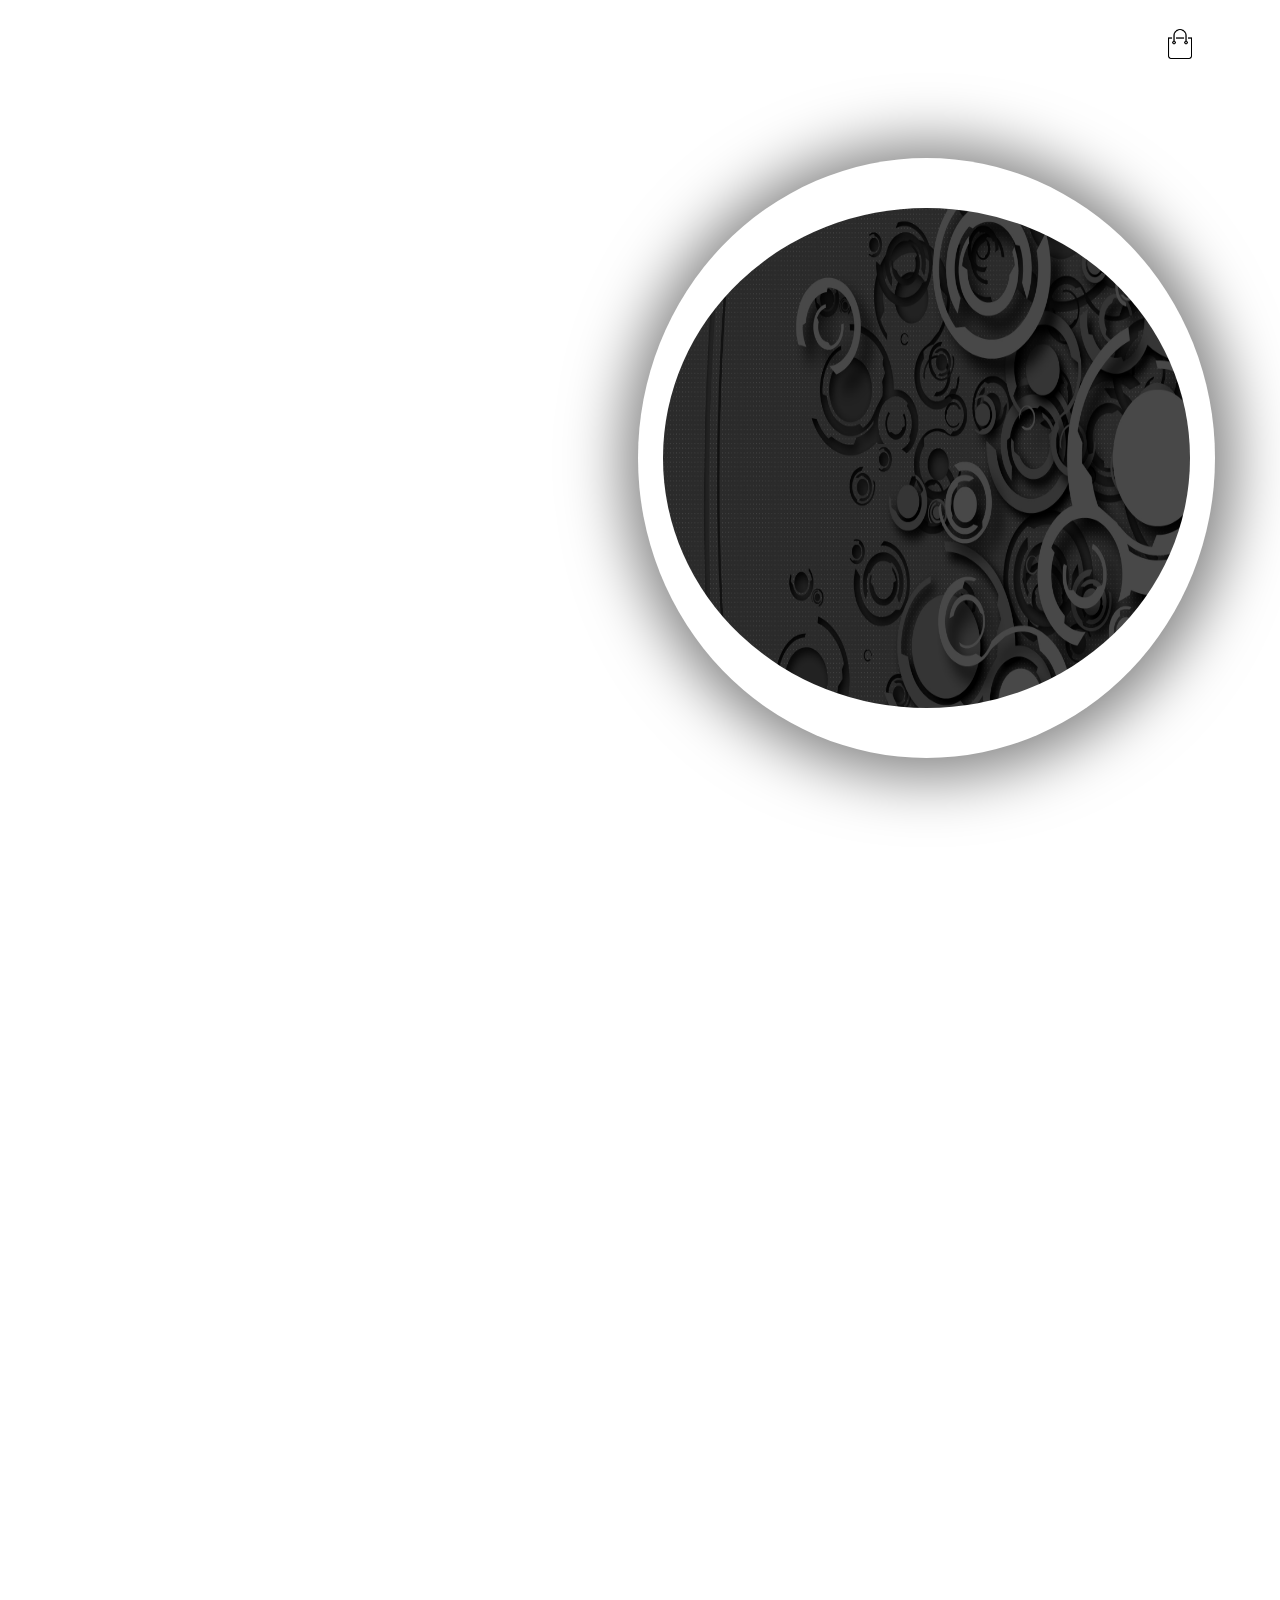
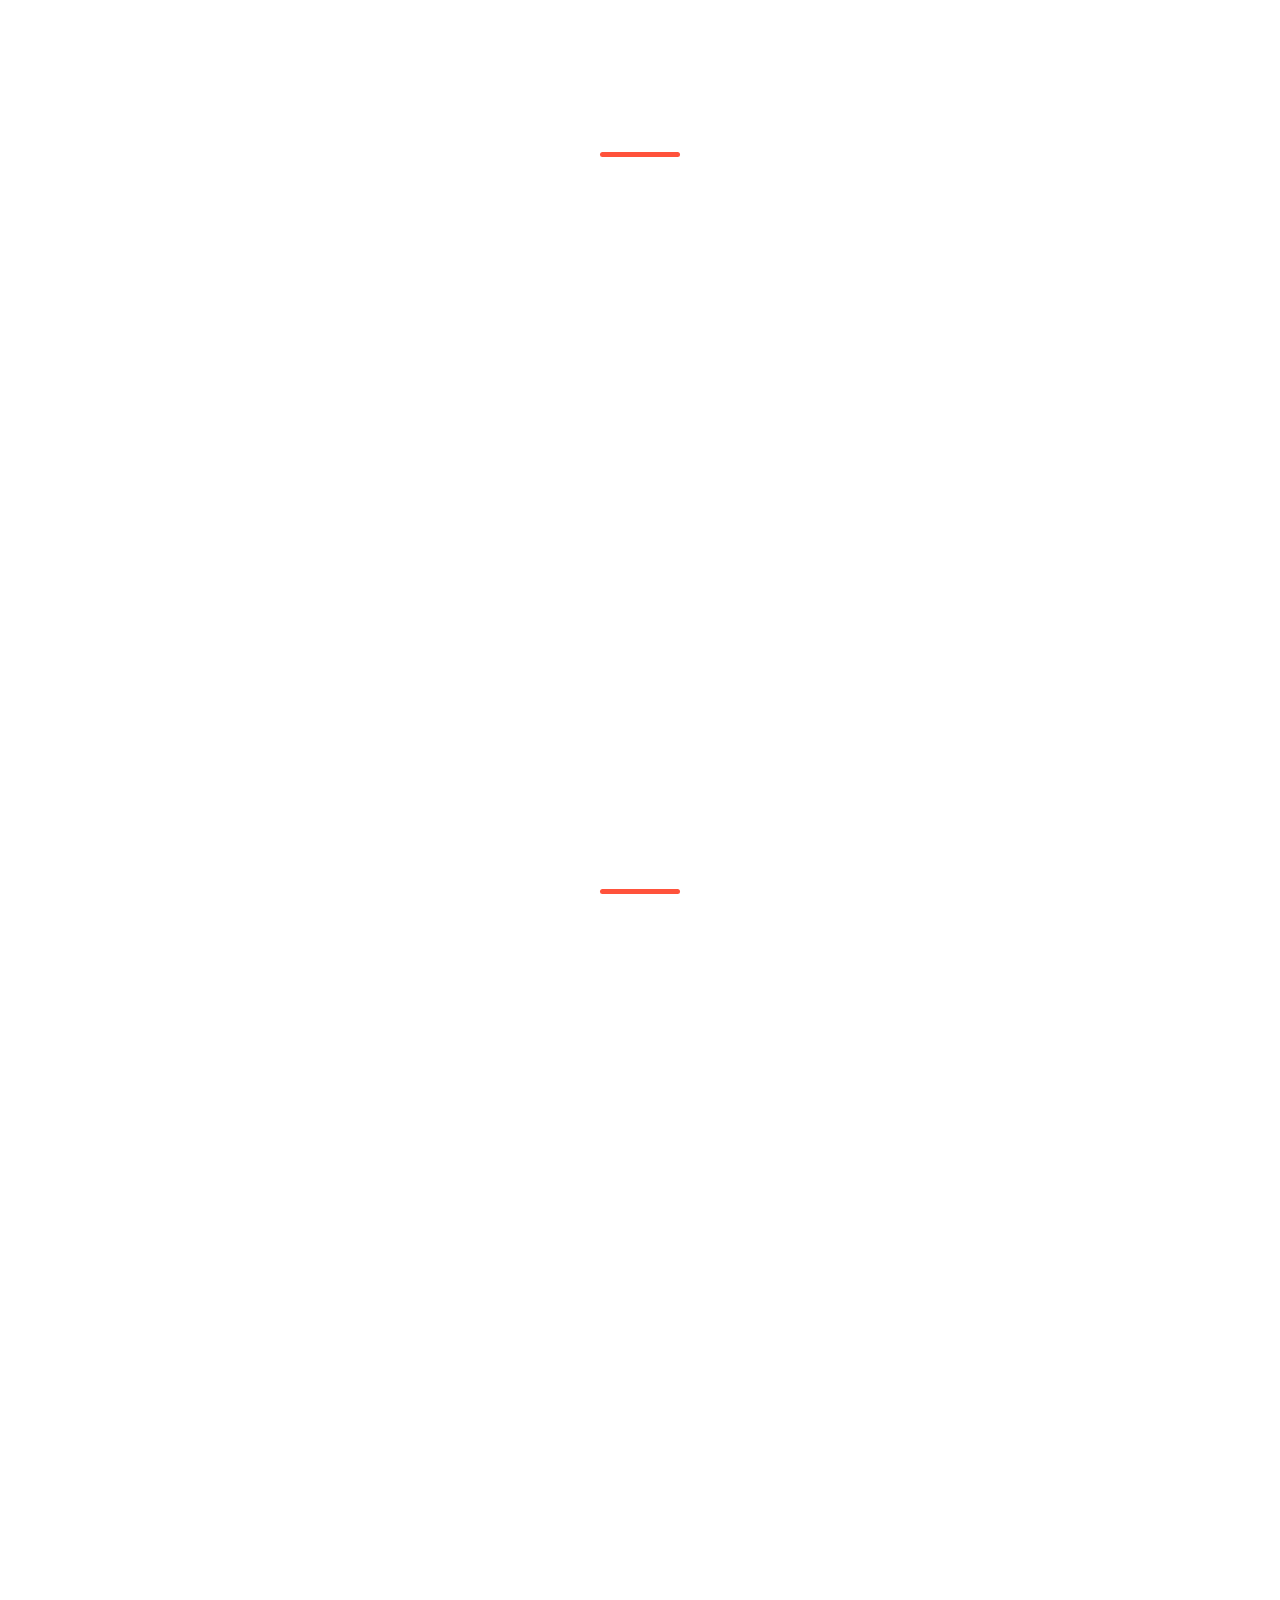
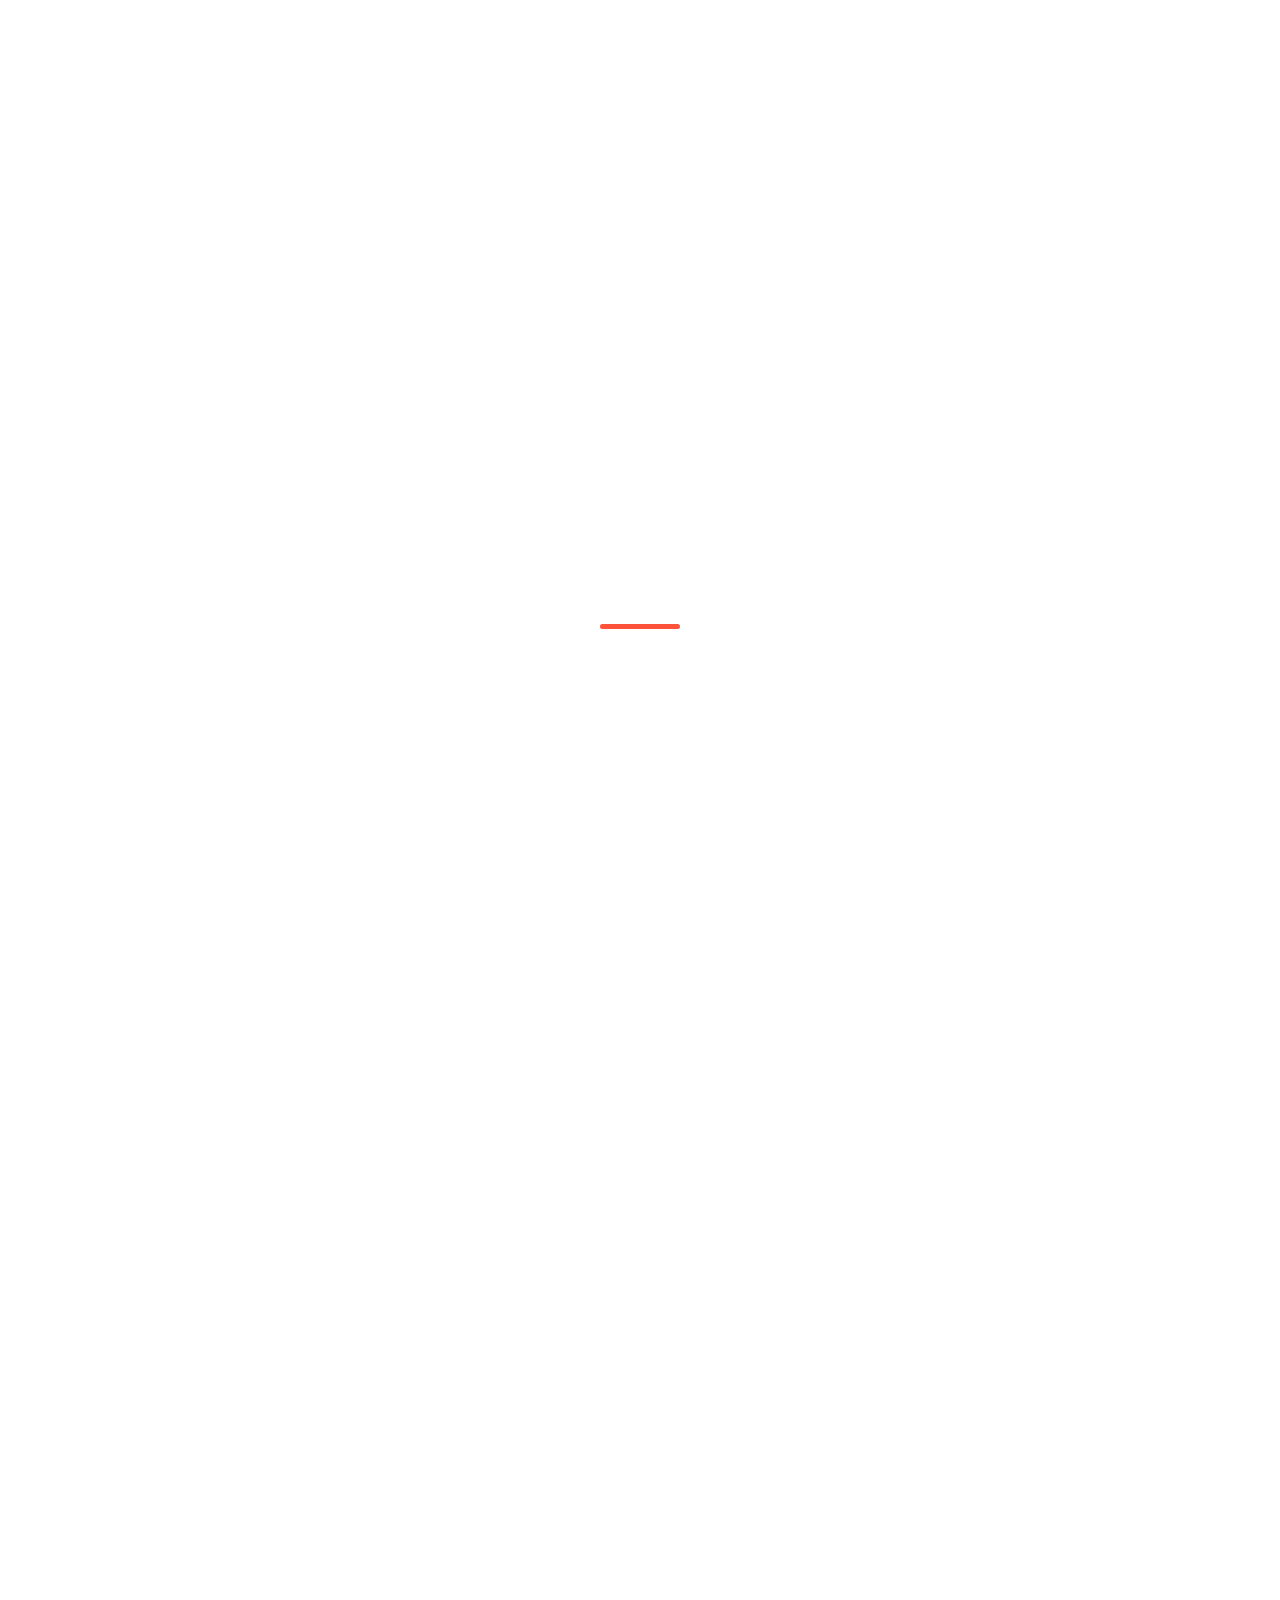
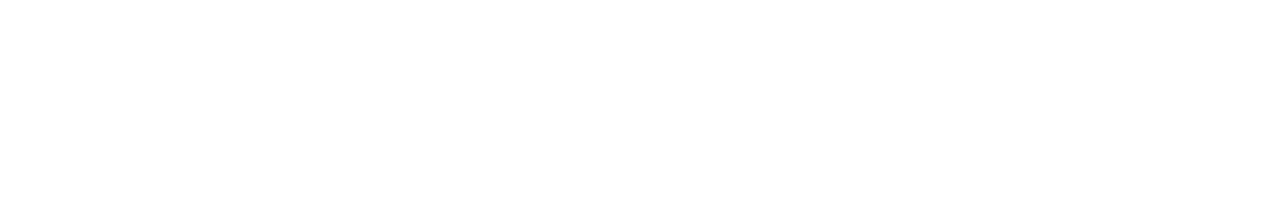
<file: index.html>
<!DOCTYPE html>
<html lang="en">

<head>
    <meta charset="UTF-8">
    <meta name="viewport" content="width=device-width, initial-scale=1.0">
    <title>Artistry</title>
    <link rel="stylesheet" href="css/style.css">
    <link rel="stylesheet" href="https://unpkg.com/aos@next/dist/aos.css" />
    <link href="https://fonts.googleapis.com/css2?family=Poppins:wght@500&display=swap" rel="stylesheet">
    <link rel="stylesheet" href="https://stackpath.bootstrapcdn.com/font-awesome/4.7.0/css/font-awesome.min.css">

</head>

<body>
    <div class="header">
        <div class="container">
            <div class="navbar">
                <div class="logo">
                    <h1>Artistry</h1>
                </div>
                <nav>
                    <ul>
                        <li><a href="#">Home</a></li>
                        <li><a href="products.html">All Products</a></li>
                        <!-- <li><a href="">About</a></li>
                        <li><a href="">Contact</a></li> -->
                        <li><a href="signinsignup.php">Account</a></li>
                    </ul>
                </nav>
                <img src="images/cart.png" width="30px" height="30px">
            </div>
            <div class="row">
                <div class="col-2">
                    <h1>Welcome!<br><?php echo $_SESSION['username'];?></h1>
                    <p>Lorem ipsum dolor sit amet consectetur adipisicing elit. Molestias labore dolorum veniam dolorem
                        cumque dicta vitae quasi nesciunt. <br>Repellendus earum vel amet aperiam commodi.</p>
                    <!-- <a href=".categories" class="btn">Explore Now &#8594;</a> -->
                </div>
                <div class="col-2">
                    <img src="Img/header-img3.jpg" alt="">
                </div>
            </div>
        </div>
    </div>
    <!-- featured categories -->
    <div class="categories">
        <div class="small-container">
            <div class="row">
                <div class="col-3" data-aos="flip-left">
                    <img src="Img/category-2.jpg">
                </div>
                <div class="col-3" data-aos="flip-left">
                    <img src="Img/category-3.jpg">
                </div>
                <div class="col-3" data-aos="flip-left">
                    <img src="Img/category-4.jpg">
                </div>
            </div>
        </div>
    </div>

    <!-- featured products -->
    <div class="small-container">
        <h2 class="title">Featured Product</h2>
        <div class="row">
            <div class="col-4" data-aos="zoom-in">
                <a href="productdetails1.html"><img src="Img/product-1.jpg"></a>
                <h4>Red Printed T-Shirt</h4>
                <div class="rating">
                    <i class="fa fa-star" aria-hidden="true"></i>
                    <i class="fa fa-star" aria-hidden="true"></i>
                    <i class="fa fa-star" aria-hidden="true"></i>
                    <i class="fa fa-star" aria-hidden="true"></i>
                    <i class="fa fa-star-o" aria-hidden="true"></i>
                </div>
                <p>$100</p>
            </div>
            <div class="col-4" data-aos="zoom-in">
                <a href="productdetails2.html"><img src="Img/product-2.jpg"></a>
                <h4>Red Printed T-Shirt</h4>
                <div class="rating">
                    <i class="fa fa-star" aria-hidden="true"></i>
                    <i class="fa fa-star" aria-hidden="true"></i>
                    <i class="fa fa-star" aria-hidden="true"></i>
                    <i class="fa fa-star" aria-hidden="true"></i>
                    <i class="fa fa-star-o" aria-hidden="true"></i>
                </div>
                <p>$100</p>
            </div>
            <div class="col-4" data-aos="zoom-in">
                <a href="productdetails3.html"><img src="Img/product-3.jpg"></a>
                <h4>Red Printed T-Shirt</h4>
                <div class="rating">
                    <i class="fa fa-star" aria-hidden="true"></i>
                    <i class="fa fa-star" aria-hidden="true"></i>
                    <i class="fa fa-star" aria-hidden="true"></i>
                    <i class="fa fa-star" aria-hidden="true"></i>
                    <i class="fa fa-star-o" aria-hidden="true"></i>
                </div>
                <p>$100</p>
            </div>
            <div class="col-4" data-aos="zoom-in">
                <a href="productdetails4.html"><img src="Img/product-4.jpg"></a>
                <h4>Red Printed T-Shirt</h4>
                <div class="rating">
                    <i class="fa fa-star" aria-hidden="true"></i>
                    <i class="fa fa-star" aria-hidden="true"></i>
                    <i class="fa fa-star" aria-hidden="true"></i>
                    <i class="fa fa-star" aria-hidden="true"></i>
                    <i class="fa fa-star-half-o" aria-hidden="true"></i>
                </div>
                <p>$100</p>
            </div>
        </div>
        <h2 class="title">Latest Product</h2>
        <div class="row">
            <div class="col-4" data-aos="zoom-in">
                <a href="productdetails5.html"><img src="Img/product-5.jpg"></a>
                <h4>Red Printed T-Shirt</h4>
                <div class="rating">
                    <i class="fa fa-star" aria-hidden="true"></i>
                    <i class="fa fa-star" aria-hidden="true"></i>
                    <i class="fa fa-star" aria-hidden="true"></i>
                    <i class="fa fa-star" aria-hidden="true"></i>
                    <i class="fa fa-star-o" aria-hidden="true"></i>
                </div>
                <p>$100</p>
            </div>
            <div class="col-4" data-aos="zoom-in">
                <a href="productdetails6.html"><img src="Img/product-6.jpg"></a>
                <h4>Red Printed T-Shirt</h4>
                <div class="rating">
                    <i class="fa fa-star" aria-hidden="true"></i>
                    <i class="fa fa-star" aria-hidden="true"></i>
                    <i class="fa fa-star" aria-hidden="true"></i>
                    <i class="fa fa-star" aria-hidden="true"></i>
                    <i class="fa fa-star-o" aria-hidden="true"></i>
                </div>
                <p>$100</p>
            </div>
            <div class="col-4" data-aos="zoom-in">
                <a href="productdetails7.html"><img src="Img/product-7.jpg"></a>
                <h4>Red Printed T-Shirt</h4>
                <div class="rating">
                    <i class="fa fa-star" aria-hidden="true"></i>
                    <i class="fa fa-star" aria-hidden="true"></i>
                    <i class="fa fa-star" aria-hidden="true"></i>
                    <i class="fa fa-star" aria-hidden="true"></i>
                    <i class="fa fa-star-o" aria-hidden="true"></i>
                </div>
                <p>$100</p>
            </div>
            <div class="col-4" data-aos="zoom-in">
                <a href="productdetails8.html"><img src="Img/product-8.jpg"></a>
                <h4>Red Printed T-Shirt</h4>
                <div class="rating">
                    <i class="fa fa-star" aria-hidden="true"></i>
                    <i class="fa fa-star" aria-hidden="true"></i>
                    <i class="fa fa-star" aria-hidden="true"></i>
                    <i class="fa fa-star" aria-hidden="true"></i>
                    <i class="fa fa-star-half-o" aria-hidden="true"></i>
                </div>
                <p>$100</p>
            </div>
            <div class="col-4" data-aos="zoom-in">
                <a href="productdetails9.html"><img src="Img/product-9.jpg"></a>
                <h4>Red Printed T-Shirt</h4>
                <div class="rating">
                    <i class="fa fa-star" aria-hidden="true"></i>
                    <i class="fa fa-star" aria-hidden="true"></i>
                    <i class="fa fa-star" aria-hidden="true"></i>
                    <i class="fa fa-star" aria-hidden="true"></i>
                    <i class="fa fa-star-half-o" aria-hidden="true"></i>
                </div>
                <p>$100</p>
            </div>
            <div class="col-4" data-aos="zoom-in">
                <a href="productdetails10.html"><img src="Img/product-10.jpg"></a>
                <h4>Red Printed T-Shirt</h4>
                <div class="rating">
                    <i class="fa fa-star" aria-hidden="true"></i>
                    <i class="fa fa-star" aria-hidden="true"></i>
                    <i class="fa fa-star" aria-hidden="true"></i>
                    <i class="fa fa-star" aria-hidden="true"></i>
                    <i class="fa fa-star-half-o" aria-hidden="true"></i>
                </div>
                <p>$100</p>
            </div>
            <div class="col-4" data-aos="zoom-in">
                <a href="productdetails11.html"><img src="Img/product-11.jpg"></a>
                <h4>Red Printed T-Shirt</h4>
                <div class="rating">
                    <i class="fa fa-star" aria-hidden="true"></i>
                    <i class="fa fa-star" aria-hidden="true"></i>
                    <i class="fa fa-star" aria-hidden="true"></i>
                    <i class="fa fa-star" aria-hidden="true"></i>
                    <i class="fa fa-star-half-o" aria-hidden="true"></i>
                </div>
                <p>$100</p>
            </div>
            <div class="col-4" data-aos="zoom-in">
                <a href="productdetails12.html"><img src="Img/product-12.jpg"></a>
                <h4>Red Printed T-Shirt</h4>
                <div class="rating">
                    <i class="fa fa-star" aria-hidden="true"></i>
                    <i class="fa fa-star" aria-hidden="true"></i>
                    <i class="fa fa-star" aria-hidden="true"></i>
                    <i class="fa fa-star" aria-hidden="true"></i>
                    <i class="fa fa-star-half-o" aria-hidden="true"></i>
                </div>
                <p>$100</p>
            </div>
        </div>
        <h2 class="title">Art Tools</h2>
        <div class="row">
            <div class="col-4" data-aos="zoom-in">
                <a href="productdetails13.html"><img src="Img/product-13.jpg"></a>
                <h4>Red Printed T-Shirt</h4>
                <div class="rating">
                    <i class="fa fa-star" aria-hidden="true"></i>
                    <i class="fa fa-star" aria-hidden="true"></i>
                    <i class="fa fa-star" aria-hidden="true"></i>
                    <i class="fa fa-star" aria-hidden="true"></i>
                    <i class="fa fa-star-half-o" aria-hidden="true"></i>
                </div>
                <p>$100</p>
            </div>
            <div class="col-4" data-aos="zoom-in">
                <a href="productdetails14.html"><img src="Img/product-14.jpg"></a>
                <h4>Red Printed T-Shirt</h4>
                <div class="rating">
                    <i class="fa fa-star" aria-hidden="true"></i>
                    <i class="fa fa-star" aria-hidden="true"></i>
                    <i class="fa fa-star" aria-hidden="true"></i>
                    <i class="fa fa-star" aria-hidden="true"></i>
                    <i class="fa fa-star-half-o" aria-hidden="true"></i>
                </div>
                <p>$100</p>
            </div>
            <div class="col-4" data-aos="zoom-in">
                <a href="productdetails15.html"><img src="Img/product-15.jpg"></a>
                <h4>Red Printed T-Shirt</h4>
                <div class="rating">
                    <i class="fa fa-star" aria-hidden="true"></i>
                    <i class="fa fa-star" aria-hidden="true"></i>
                    <i class="fa fa-star" aria-hidden="true"></i>
                    <i class="fa fa-star" aria-hidden="true"></i>
                    <i class="fa fa-star-half-o" aria-hidden="true"></i>
                </div>
                <p>$100</p>
            </div>
            <div class="col-4" data-aos="zoom-in">
                <a href="productdetails16.html"><img src="Img/product-16.jpg"></a>
                <h4>Red Printed T-Shirt</h4>
                <div class="rating">
                    <i class="fa fa-star" aria-hidden="true"></i>
                    <i class="fa fa-star" aria-hidden="true"></i>
                    <i class="fa fa-star" aria-hidden="true"></i>
                    <i class="fa fa-star" aria-hidden="true"></i>
                    <i class="fa fa-star-half-o" aria-hidden="true"></i>
                </div>
                <p>$100</p>
            </div>
        </div>
    </div>

    <!-- Sale -->
    <div class="offer">
        <div class="small-container">
            <div class="row">
                <!-- <div class="col-2">
                    <img src="Img/footer3.png" class="offer-img">
                </div> -->
                <div class="col-2" data-aos=zoom-out>
                    <h1 class="footer-head">Thank You</h1>
                    <p class="footer-para">Made By Snehal & Vishaka</p>
                    <br>
                    <!-- <a href="" class="btn">Buy Now &#8594;</a> -->
                </div>
            </div>
        </div>
    </div>

    <!-- animate on scroll -->
    <script src="https://unpkg.com/aos@next/dist/aos.js"></script>
    <script>
        AOS.init({
            offset: 300,
            duration: 1500,
            // easing: 'ease-out'
        });
    </script>
</body>

</html>
</file>
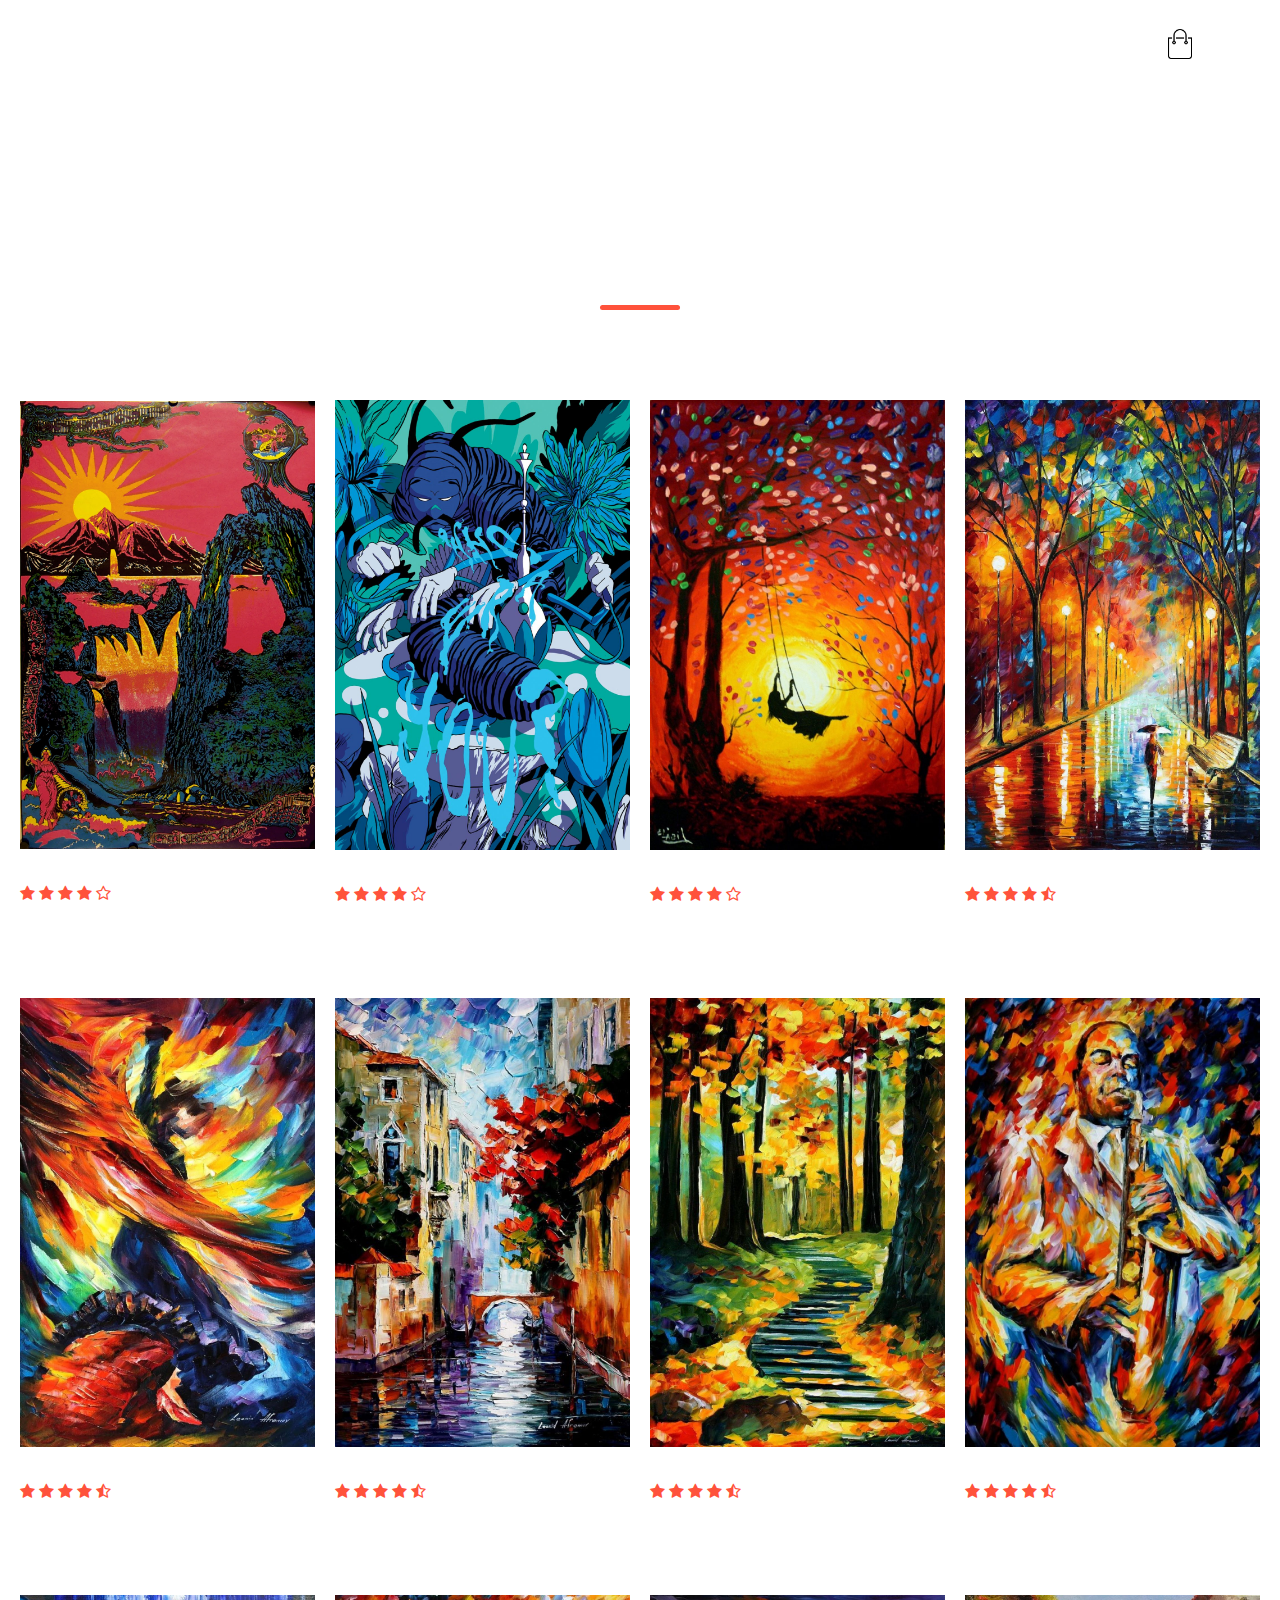
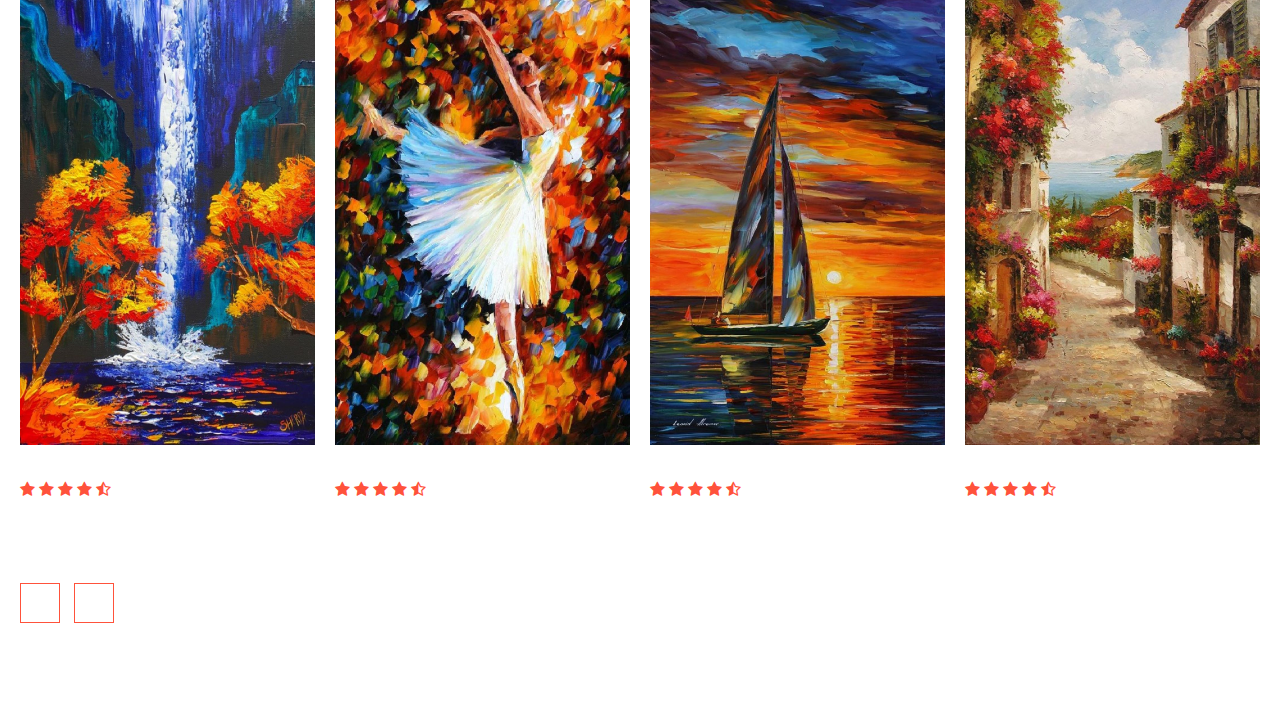
<file: products.html>
<!DOCTYPE html>
<html lang="en">

<head>
    <meta charset="UTF-8">
    <meta name="viewport" content="width=device-width, initial-scale=1.0">
    <title>Products</title>
    <link rel="stylesheet" href="css/style.css">
    <link href="https://fonts.googleapis.com/css2?family=Poppins:wght@300&display=swap" rel="stylesheet">
    <link rel="stylesheet" href="https://stackpath.bootstrapcdn.com/font-awesome/4.7.0/css/font-awesome.min.css">
</head>

<body>
    <div class="container">
        <div class="navbar">
            <div class="logo">
                <h1>Artistry</h1>
            </div>
            <nav>
                <ul>
                    <li><a href="home.php">Home</a></li>
                    <li><a href="products.html">All Products</a></li>
                    <!-- <li><a href="">About</a></li>
                    <li><a href="">Contact</a></li> -->
                    <li><a href="signinsignup.php">Account</a></li>
                </ul>
            </nav>
            <img src="images/cart.png" width="30px" height="30px">
        </div>

    </div>


    <!-- Featured Products -->
    <div class="small-container">
        
        <div class="row">
            <h2 class="title">All Products</h2>
        </div>
        <div class="row">
                <div class="col-4" >
                    <a href="productdetails1.html"><img src="Img/product-1.jpg"></a>
                    <h4>Red Printed T-Shirt</h4>
                    <div class="rating">
                        <i class="fa fa-star" aria-hidden="true"></i>
                        <i class="fa fa-star" aria-hidden="true"></i>
                        <i class="fa fa-star" aria-hidden="true"></i>
                        <i class="fa fa-star" aria-hidden="true"></i>
                        <i class="fa fa-star-o" aria-hidden="true"></i>
                    </div>
                    <p>$100</p>
                </div>
            
            <div class="col-4">
                <a href="productdetails2.html"><img src="Img/product-2.jpg"></a>
                <h4>Red Printed T-Shirt</h4>
                <div class="rating">
                    <i class="fa fa-star" aria-hidden="true"></i>
                    <i class="fa fa-star" aria-hidden="true"></i>
                    <i class="fa fa-star" aria-hidden="true"></i>
                    <i class="fa fa-star" aria-hidden="true"></i>
                    <i class="fa fa-star-o" aria-hidden="true"></i>
                </div>
                <p>$100</p>
            </div>
            <div class="col-4">
                <a href="productdetails3.html"><img src="Img/product-3.jpg"></a>
                <h4>Red Printed T-Shirt</h4>
                <div class="rating">
                    <i class="fa fa-star" aria-hidden="true"></i>
                    <i class="fa fa-star" aria-hidden="true"></i>
                    <i class="fa fa-star" aria-hidden="true"></i>
                    <i class="fa fa-star" aria-hidden="true"></i>
                    <i class="fa fa-star-o" aria-hidden="true"></i>
                </div>
                <p>$100</p>
            </div>
            <div class="col-4">
                <a href="productdetails4.html"><img src="Img/product-4.jpg"></a>
                <h4>Red Printed T-Shirt</h4>
                <div class="rating">
                    <i class="fa fa-star" aria-hidden="true"></i>
                    <i class="fa fa-star" aria-hidden="true"></i>
                    <i class="fa fa-star" aria-hidden="true"></i>
                    <i class="fa fa-star" aria-hidden="true"></i>
                    <i class="fa fa-star-half-o" aria-hidden="true"></i>
                </div>
                <p>$100</p>
            </div>
            <div class="col-4">
                <a href="productdetails5.html"><img src="Img/product-5.jpg"></a>
                <h4>Red Printed T-Shirt</h4>
                <div class="rating">
                    <i class="fa fa-star" aria-hidden="true"></i>
                    <i class="fa fa-star" aria-hidden="true"></i>
                    <i class="fa fa-star" aria-hidden="true"></i>
                    <i class="fa fa-star" aria-hidden="true"></i>
                    <i class="fa fa-star-half-o" aria-hidden="true"></i>
                </div>
                <p>$100</p>
            </div>
            <div class="col-4">
                <a href="productdetails6.html"><img src="Img/product-6.jpg"></a>
                <h4>Red Printed T-Shirt</h4>
                <div class="rating">
                    <i class="fa fa-star" aria-hidden="true"></i>
                    <i class="fa fa-star" aria-hidden="true"></i>
                    <i class="fa fa-star" aria-hidden="true"></i>
                    <i class="fa fa-star" aria-hidden="true"></i>
                    <i class="fa fa-star-half-o" aria-hidden="true"></i>
                </div>
                <p>$100</p>
            </div>
            <div class="col-4">
                <a href="productdetails7.html"><img src="Img/product-7.jpg"></a>
                <h4>Red Printed T-Shirt</h4>
                <div class="rating">
                    <i class="fa fa-star" aria-hidden="true"></i>
                    <i class="fa fa-star" aria-hidden="true"></i>
                    <i class="fa fa-star" aria-hidden="true"></i>
                    <i class="fa fa-star" aria-hidden="true"></i>
                    <i class="fa fa-star-half-o" aria-hidden="true"></i>
                </div>
                <p>$100</p>
            </div>
            <div class="col-4">
                <a href="productdetails8.html"><img src="Img/product-8.jpg"></a>
                <h4>Red Printed T-Shirt</h4>
                <div class="rating">
                    <i class="fa fa-star" aria-hidden="true"></i>
                    <i class="fa fa-star" aria-hidden="true"></i>
                    <i class="fa fa-star" aria-hidden="true"></i>
                    <i class="fa fa-star" aria-hidden="true"></i>
                    <i class="fa fa-star-half-o" aria-hidden="true"></i>
                </div>
                <p>$100</p>
            </div>
            <div class="col-4">
                <a href="productdetails9.html"><img src="Img/product-9.jpg"></a>
                <h4>Red Printed T-Shirt</h4>
                <div class="rating">
                    <i class="fa fa-star" aria-hidden="true"></i>
                    <i class="fa fa-star" aria-hidden="true"></i>
                    <i class="fa fa-star" aria-hidden="true"></i>
                    <i class="fa fa-star" aria-hidden="true"></i>
                    <i class="fa fa-star-half-o" aria-hidden="true"></i>
                </div>
                <p>$100</p>
            </div>
            <div class="col-4">
                <a href="productdetails10.html"><img src="Img/product-10.jpg"></a>
                <h4>Red Printed T-Shirt</h4>
                <div class="rating">
                    <i class="fa fa-star" aria-hidden="true"></i>
                    <i class="fa fa-star" aria-hidden="true"></i>
                    <i class="fa fa-star" aria-hidden="true"></i>
                    <i class="fa fa-star" aria-hidden="true"></i>
                    <i class="fa fa-star-half-o" aria-hidden="true"></i>
                </div>
                <p>$100</p>
            </div>
            <div class="col-4">
                <a href="productdetails11.html"><img src="Img/product-11.jpg"></a>
                <h4>Red Printed T-Shirt</h4>
                <div class="rating">
                    <i class="fa fa-star" aria-hidden="true"></i>
                    <i class="fa fa-star" aria-hidden="true"></i>
                    <i class="fa fa-star" aria-hidden="true"></i>
                    <i class="fa fa-star" aria-hidden="true"></i>
                    <i class="fa fa-star-half-o" aria-hidden="true"></i>
                </div>
                <p>$100</p>
            </div>
            <div class="col-4">
                <a href="productdetails12.html"><img src="Img/product-12.jpg"></a>
                <h4>Red Printed T-Shirt</h4>
                <div class="rating">
                    <i class="fa fa-star" aria-hidden="true"></i>
                    <i class="fa fa-star" aria-hidden="true"></i>
                    <i class="fa fa-star" aria-hidden="true"></i>
                    <i class="fa fa-star" aria-hidden="true"></i>
                    <i class="fa fa-star-half-o" aria-hidden="true"></i>
                </div>
                <p>$100</p>
            </div>
        </div>
        <div class="page-btn">
            <a href="products.html"><span>1</span></a>
            <a href="products1.html"><span>2</span></a>
            <!-- <span>3</span> -->
            <!-- <span>&#8594;</span> -->
        </div>
    </div>







</body>

</html>
</file>
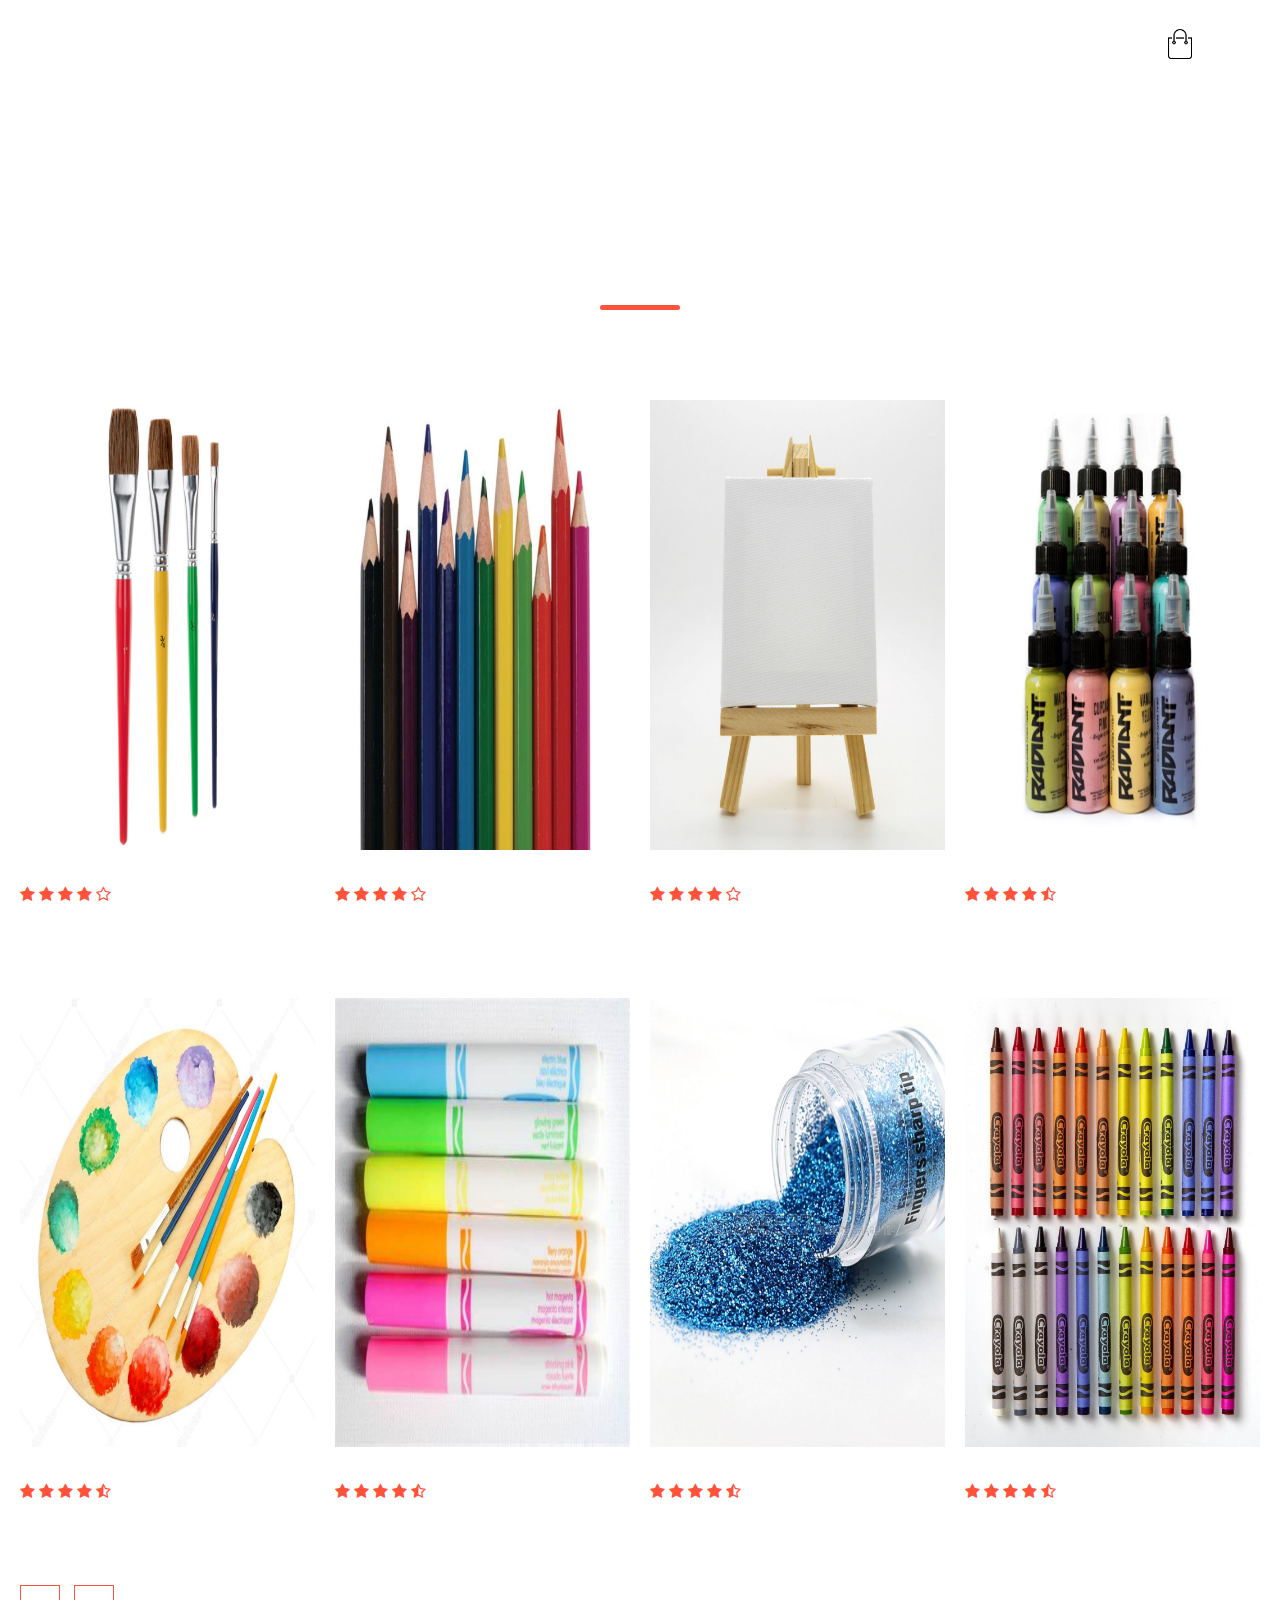
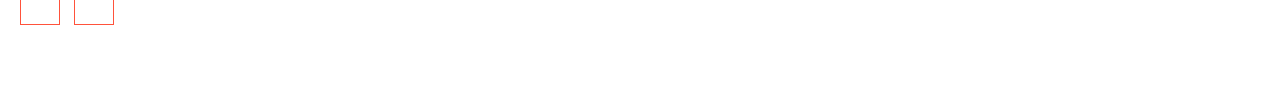
<file: products1.html>
<!DOCTYPE html>
<html lang="en">

<head>
    <meta charset="UTF-8">
    <meta name="viewport" content="width=device-width, initial-scale=1.0">
    <title>Products</title>
    <link rel="stylesheet" href="css/style.css">
    <link href="https://fonts.googleapis.com/css2?family=Poppins:wght@300&display=swap" rel="stylesheet">
    <link rel="stylesheet" href="https://stackpath.bootstrapcdn.com/font-awesome/4.7.0/css/font-awesome.min.css">
</head>

<body>
    <div class="container">
        <div class="navbar">
            <div class="logo">
                <h1>Artistry</h1>
            </div>
            <nav>
                <ul>
                    <li><a href="index.html">Home</a></li>
                    <li><a href="products.html">All Products</a></li>
                    <!-- <li><a href="">About</a></li>
                    <li><a href="">Contact</a></li> -->
                    <li><a href="signinsignup.php">Account</a></li>
                </ul>
            </nav>
            <img src="images/cart.png" width="30px" height="30px">
        </div>

    </div>


    <!-- Featured Products -->
    <div class="small-container">
        
        <div class="row">
            <h2 class="title">All Products</h2>
        </div>
        <div class="row">
                <div class="col-4" >
                    <a href="productdetails13.html"><img src="Img/product-13.jpg"></a>
                    <h4>Red Printed T-Shirt</h4>
                    <div class="rating">
                        <i class="fa fa-star" aria-hidden="true"></i>
                        <i class="fa fa-star" aria-hidden="true"></i>
                        <i class="fa fa-star" aria-hidden="true"></i>
                        <i class="fa fa-star" aria-hidden="true"></i>
                        <i class="fa fa-star-o" aria-hidden="true"></i>
                    </div>
                    <p>$100</p>
                </div>
            
            <div class="col-4">
                <a href="productdetails14.html"><img src="Img/product-14.jpg"></a>
                <h4>Red Printed T-Shirt</h4>
                <div class="rating">
                    <i class="fa fa-star" aria-hidden="true"></i>
                    <i class="fa fa-star" aria-hidden="true"></i>
                    <i class="fa fa-star" aria-hidden="true"></i>
                    <i class="fa fa-star" aria-hidden="true"></i>
                    <i class="fa fa-star-o" aria-hidden="true"></i>
                </div>
                <p>$100</p>
            </div>
            <div class="col-4">
                <a href="productdetails15.html"><img src="Img/product-15.jpg"></a>
                <h4>Red Printed T-Shirt</h4>
                <div class="rating">
                    <i class="fa fa-star" aria-hidden="true"></i>
                    <i class="fa fa-star" aria-hidden="true"></i>
                    <i class="fa fa-star" aria-hidden="true"></i>
                    <i class="fa fa-star" aria-hidden="true"></i>
                    <i class="fa fa-star-o" aria-hidden="true"></i>
                </div>
                <p>$100</p>
            </div>
            <div class="col-4">
                <a href="productdetails16.html"><img src="Img/product-16.jpg"></a>
                <h4>Red Printed T-Shirt</h4>
                <div class="rating">
                    <i class="fa fa-star" aria-hidden="true"></i>
                    <i class="fa fa-star" aria-hidden="true"></i>
                    <i class="fa fa-star" aria-hidden="true"></i>
                    <i class="fa fa-star" aria-hidden="true"></i>
                    <i class="fa fa-star-half-o" aria-hidden="true"></i>
                </div>
                <p>$100</p>
            </div>
            <div class="col-4">
                <a href="productdetails17.html"><img src="Img/product-17.jpg"></a>
                <h4>Red Printed T-Shirt</h4>
                <div class="rating">
                    <i class="fa fa-star" aria-hidden="true"></i>
                    <i class="fa fa-star" aria-hidden="true"></i>
                    <i class="fa fa-star" aria-hidden="true"></i>
                    <i class="fa fa-star" aria-hidden="true"></i>
                    <i class="fa fa-star-half-o" aria-hidden="true"></i>
                </div>
                <p>$100</p>
            </div>
            <div class="col-4">
                <a href="productdetails18.html"><img src="Img/product-18.jpg"></a>
                <h4>Red Printed T-Shirt</h4>
                <div class="rating">
                    <i class="fa fa-star" aria-hidden="true"></i>
                    <i class="fa fa-star" aria-hidden="true"></i>
                    <i class="fa fa-star" aria-hidden="true"></i>
                    <i class="fa fa-star" aria-hidden="true"></i>
                    <i class="fa fa-star-half-o" aria-hidden="true"></i>
                </div>
                <p>$100</p>
            </div>
            <div class="col-4">
                <a href="productdetails19.html"><img src="Img/product-19.jpg"></a>
                <h4>Red Printed T-Shirt</h4>
                <div class="rating">
                    <i class="fa fa-star" aria-hidden="true"></i>
                    <i class="fa fa-star" aria-hidden="true"></i>
                    <i class="fa fa-star" aria-hidden="true"></i>
                    <i class="fa fa-star" aria-hidden="true"></i>
                    <i class="fa fa-star-half-o" aria-hidden="true"></i>
                </div>
                <p>$100</p>
            </div>
            <div class="col-4">
                <a href="productdetails20.html"><img src="Img/product-20.jpg"></a>
                <h4>Red Printed T-Shirt</h4>
                <div class="rating">
                    <i class="fa fa-star" aria-hidden="true"></i>
                    <i class="fa fa-star" aria-hidden="true"></i>
                    <i class="fa fa-star" aria-hidden="true"></i>
                    <i class="fa fa-star" aria-hidden="true"></i>
                    <i class="fa fa-star-half-o" aria-hidden="true"></i>
                </div>
                <p>$100</p>
            </div>
            <!-- <div class="col-4">
                <img src="Img/product-9.jpg">
                <h4>Red Printed T-Shirt</h4>
                <div class="rating">
                    <i class="fa fa-star" aria-hidden="true"></i>
                    <i class="fa fa-star" aria-hidden="true"></i>
                    <i class="fa fa-star" aria-hidden="true"></i>
                    <i class="fa fa-star" aria-hidden="true"></i>
                    <i class="fa fa-star-half-o" aria-hidden="true"></i>
                </div>
                <p>$100</p>
            </div>
            <div class="col-4">
                <img src="Img/product-10.jpg">
                <h4>Red Printed T-Shirt</h4>
                <div class="rating">
                    <i class="fa fa-star" aria-hidden="true"></i>
                    <i class="fa fa-star" aria-hidden="true"></i>
                    <i class="fa fa-star" aria-hidden="true"></i>
                    <i class="fa fa-star" aria-hidden="true"></i>
                    <i class="fa fa-star-half-o" aria-hidden="true"></i>
                </div>
                <p>$100</p>
            </div>
            <div class="col-4">
                <img src="Img/product-11.jpg">
                <h4>Red Printed T-Shirt</h4>
                <div class="rating">
                    <i class="fa fa-star" aria-hidden="true"></i>
                    <i class="fa fa-star" aria-hidden="true"></i>
                    <i class="fa fa-star" aria-hidden="true"></i>
                    <i class="fa fa-star" aria-hidden="true"></i>
                    <i class="fa fa-star-half-o" aria-hidden="true"></i>
                </div>
                <p>$100</p>
            </div>
            <div class="col-4">
                <img src="Img/product-12.jpg">
                <h4>Red Printed T-Shirt</h4>
                <div class="rating">
                    <i class="fa fa-star" aria-hidden="true"></i>
                    <i class="fa fa-star" aria-hidden="true"></i>
                    <i class="fa fa-star" aria-hidden="true"></i>
                    <i class="fa fa-star" aria-hidden="true"></i>
                    <i class="fa fa-star-half-o" aria-hidden="true"></i>
                </div>
                <p>$100</p>
            </div> -->
        </div>
        <div class="page-btn">
            <a href="products.html"><span>1</span></a>
            <a href="products1.html"><span>2</span></a>
            <!-- <span>3</span> -->
            <!-- <span>&#8594;</span> -->
        </div>
    </div>
</body>

</html>
</file>
<file: css/style.css>
*{
    margin: 0;
    padding: 0;
    box-sizing: border-box;
    color: white;
}
body{
    font-family: 'Poppins', sans-serif;
    background-image: url('http://getwallpapers.com/wallpaper/full/a/9/2/29702.jpg');
    /* background-color: black; */
}
.navbar{
    display: flex;
    align-items: center;
    padding: 20px;
}
nav{
    flex:1;
    text-align: right;
}
nav ul{
    display: inline-block;
    list-style-type: none;
}
nav ul li{
    display:inline-block;
    margin-right: 20px;
    /* color: white; */
}
a{
    text-decoration: none;
    /* color:#555; */
    color: white;
}
nav ul li  :hover{
    color: #ff523b;
}

p{
    color:white;
}
.container{
    max-width: 1200px;
    margin: auto;
    padding-left: 20px;
    padding-right: 25px;
    min-height: 250px;
}
.row {
    display: flex;
    align-items: center;
    flex-wrap: wrap;
    justify-content: space-around;
}

.col-2{
    flex-basis: 50%;
    min-width: 300px;
    /* margin-top: 150px; */
    /* max-height: 300px; */
}
.col-2 img{
    max-width: 100%;
    padding: 50px 25px ;
    border-radius: 50%;
    height: 600px;
    width: 600px;
    -webkit-box-shadow: 2px 2px 61px 16px rgba(0,0,0,0.5);
-moz-shadow: 2px 2px 61px 16px rgba(0,0,0,0.5);
box-shadow: 2px 2px 61px 16px rgba(0,0,0,0.5);
}
.col-2 h1{
    font-size: 50px;
    line-height: 60px;
    margin: 25px 0;
}
.btn{
    display:inline-block;
    background: #ff523b;
    color:#fff;
    padding: 8px 30px;
    margin: 30px 00;
    border-radius: 30px;
    transition: background 0.5s;
}
.header{
    /* background-image: linear-gradient(to top, #a18cd1 0%, #fbc2eb 100%); */
    /* background-image: linear-gradient(to top, #fbc2eb 0%, #a6c1ee 100%); */
    background-image: url('https://wallpapertag.com/wallpaper/full/3/c/9/950284-new-cool-black-background-designs-1920x1200.jpg');
    background-repeat: no-repeat;
    background-size: cover;
    /* color: white; */
    font-family: 'Poppins', sans-serif;
}
.header .row{
    margin-top: 70px;
}
.btn:hover{
background: #563434;
}
.categories{
    margin:50px 0;

}
.col-3{
    flex-basis:30%;
    min-width:250px;
    margin-bottom: 30px;
    
}
.col-3 img{
    width:100%;
}
.small-container{
    max-width: 1280px;
    margin:auto;
    padding-left: 10px;
    padding-right: 10px;
}
 .col-4 {
    flex-basis:25%;
    padding: 10px;
    min-width: 200px;
    margin-bottom: 50px;
    transition: transform 0.5s ;
    border-radius: 20px;
}
.col-4 img{
    width:100%;
}
.title{
    text-align: center;
    margin: 0 auto 80px;
    position: relative;
    line-height: 60px;
    color:white;
}
.title::after{
    content: '';
    background: #ff523b;
    width: 80px;
    height: 5px;
    border-radius: 5px;
    position: absolute;
    bottom:0 ;
    left:50%;
    transform:translateX(-50%)
}
h4{
    color:white;
    font-weight: normal;
}
.col-4 p{
font-size: 14px;
}
.rating .fa{
    color:#ff523b;
}
.col-4:hover{
    transform: translateY(-20px);
    cursor: pointer;
    border: 2px solid #ff523b;
    -webkit-box-shadow: 0px 2px 26px 4px rgba(0,0,0,0.5);
    -moz-shadow: 0px 2px 26px 4px rgba(0,0,0,0.5);
    box-shadow: 0px 2px 26px 4px rgba(0,0,0,0.5);
}
.offer{
    /* background-image: linear-gradient(to top, #fbc2eb 0%, #a6c1ee 100%); */
    background-image: url('https://images.pexels.com/photos/3043424/pexels-photo-3043424.jpeg?cs=srgb&dl=pexels-xi-xi-3043424.jpg&fm=jpg');
    /* margin-top: 200px; */
    /* padding: 50px 0; */
    height: 500px;
}
/*  co */
small{
    color:#555;
}
.page-btn{
    margin: 0 auto 80px;
}
.page-btn span{
    display: inline-block;
    border: 1px solid #ff523b;
    margin-left: 10px;
    width:40px ;
    height:40px;
    text-align: center;
    line-height: 40px;
    cursor:pointer;
}
.page-btn span :hover{
    background-color: #ff523b;
    color: #fff;
}
/* single product details */

.single-product{
    margin-top: 80px;
}
.single-product .col-2 img{
    height: 650px;
    width: 550px;
    padding: 0;
}
.single-product .col-2{
    padding: 20px;
}
.single-product h4{
    margin:20px 0;
    font-size: 22px;
    font-weight: bold;
}
/* .single-product select{
    display: block;
    padding: 10px;
    margin-top: 20px;
} */
.single-product select{
    width: 400px;
    height: 50px;
    padding-left:10px ;
    font-size: 20px;
    margin-right: 10px;
    border: 1px solid #ff523b;
    background-color: whitesmoke;
    border-radius: 20px;
    color: black;
    /* background-image: linear-gradient(to top, #fbc2eb 0%, #a6c1ee 100%); */
}
select:focus{
    outline: none;
}
.nextline p{
    font-size: 15px;
    line-height: 30px;
}
.nextline h3{
    font-size: 25px;
    text-align: center;
    
}
.col-2 .footer-head{
    font-size: 65px;
    text-align: center;
}
.col-2 .footer-para{
    font-size: 25px;
    text-align: center;
}
</file>
